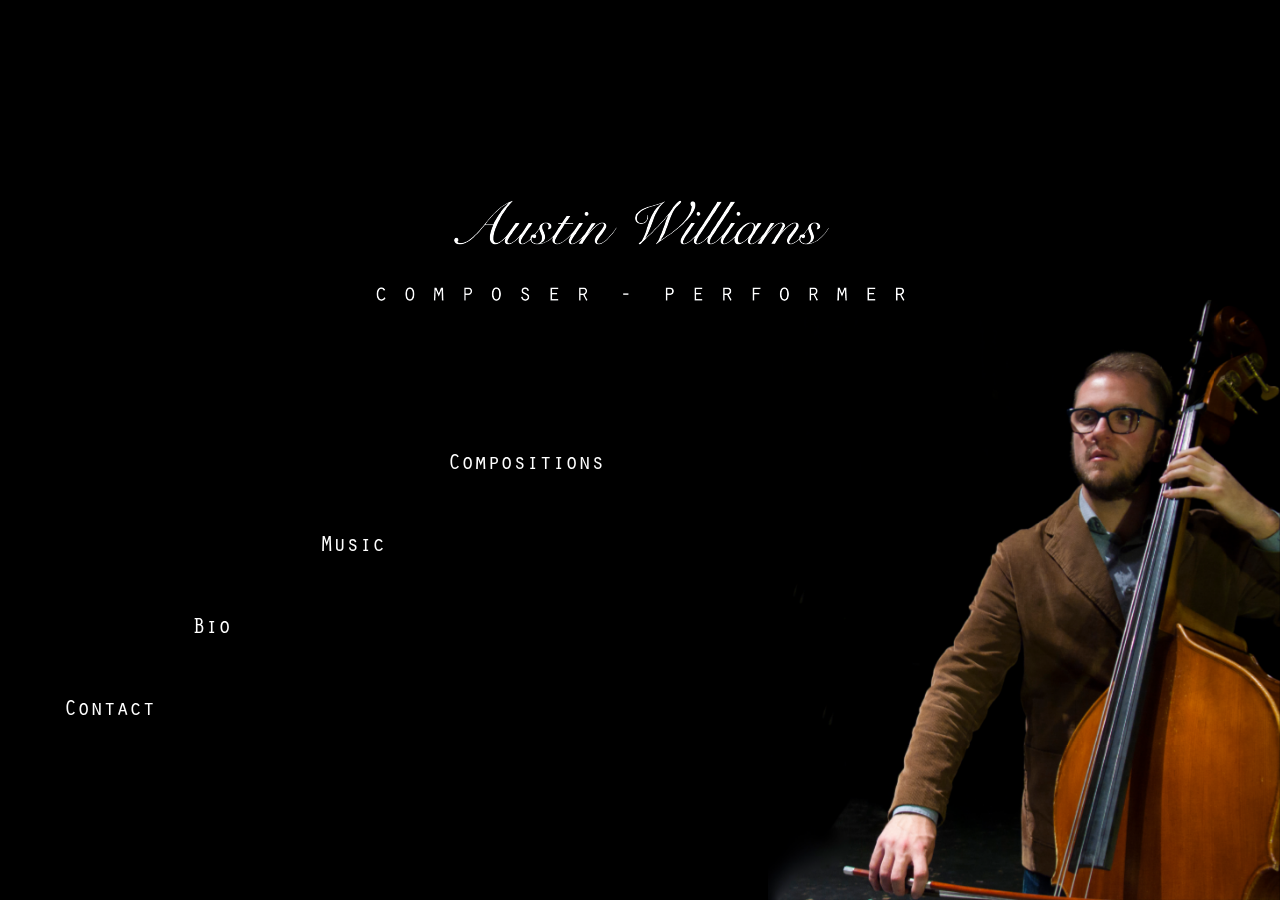
<file: index.html>
<!DOCTYPE html>
<html lang="en">
<meta name="viewport" content="width=device-width, initial-scale=1">
<link rel="stylesheet" href="index.css">
<head>
	<title>Austin Williams</title>
</head>
<body>

	<img class="titleImg" src="assets/title.png">
	<img class="titleImg subtitleImg" src="assets/subtitle.png">
	<nav>
		<p id="link1"><a href="compositionsIndex.html">Compositions</a></p>
		<p id="link2"><a href="music.html">Music</a></p>
		<p id="link3"><a href="bio.html">Bio</a></p>
		<p id="link4"><a href="contact.html">Contact</a></p>
	</nav>
	<img class="austinImg" src="assets/titleImgCrop.jpg">
	


</body>

</html>
</file>
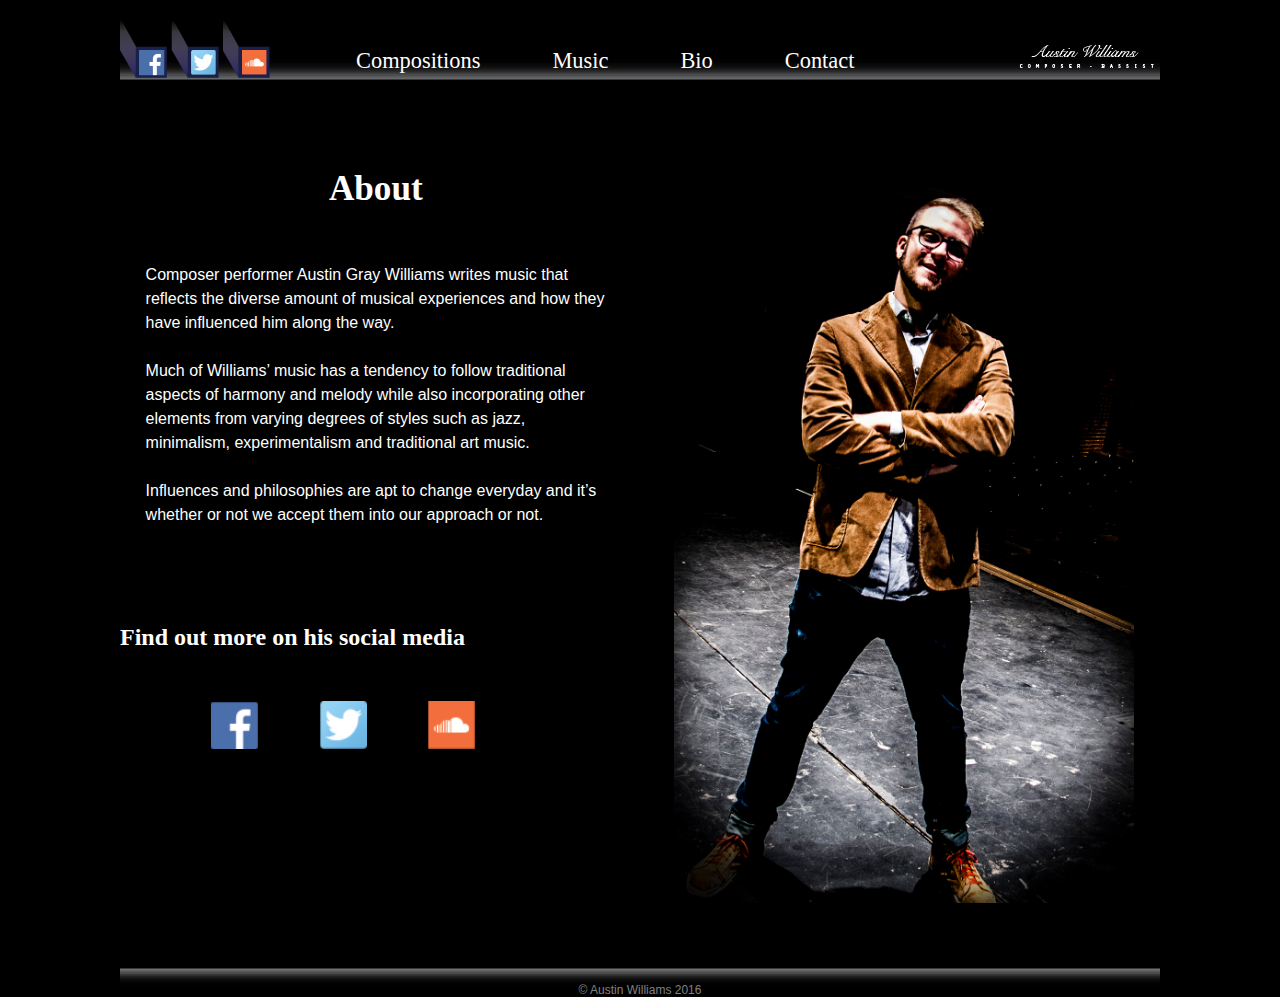
<file: bio.html>
<!DOCTYPE html>
<html lang="en">
<meta name="viewport" content="width=device-width, initial-scale=1">
<link rel="stylesheet" href="aw.css">
<head>
	<title>Austin Williams</title>
</head>
<body>
<div class="section group">
	<div class="navbar col span_6_of_6">
	<nav>
			<a href="https://www.facebook.com/profile.php?id=100003957772180&fref=ts"><img src="assets/asset1.png"></a>
			<a href="https://soundcloud.com/awilliamsmusic"><img src="assets/asset3.png"></a>
			<a href="https://soundcloud.com/awilliamsmusic"><img src="assets/asset2.png"></a>
		<ul>
			<li><a href="compositionsIndex.html">Compositions</a></li>
			<li><a href="music.html">Music</a></li>
			<li><a href="bio.html">Bio</a></li>
			<li><a href="contact.html">Contact</a></li>
	    </ul>
			<div class="logo">
			<a href="index.html"><img src="assets/logoplaceholder.png"></a>
			</div>
	</nav>
	</div>
</div>
<div class="musicWrapper">
	<div class="section group">	
		<div class="col span_3_of_6">
			<h1> About </h1>
			<p id="bioinfo">Composer performer Austin Gray Williams writes music that reflects the diverse amount of musical experiences and how they have influenced him along the way. <br><br>Much of Williams’ music has a tendency to follow traditional aspects of harmony and melody while also incorporating other elements from varying degrees of styles such as jazz, minimalism, experimentalism and traditional art music. <br><br> Influences and philosophies are apt to change everyday and it’s whether or not we accept them into our approach or not.</p>
			<h2> Find out more on his social media </h2>
			<div class="socialmedia">
				<a href="https://soundcloud.com/awilliamsmusic"><img src="assets/asset6.png"></a>
				<a href="https://soundcloud.com/awilliamsmusic"><img src="assets/asset4.png"></a>
				<a href="https://soundcloud.com/awilliamsmusic"><img src="assets/asset5.png"></a>
			</div>
		</div>
		<div class="col span_3_of_6">	
			<img id="biopic" src="assets/about.jpg">
		</div>
	</div>
</div>
</body>
<div class="section group">
	<div class="col span_6_of_6">
		<footer>
			<p>&copy; Austin Williams 2016</p>
		</footer>
	</div>
</div>
</html>
</file>
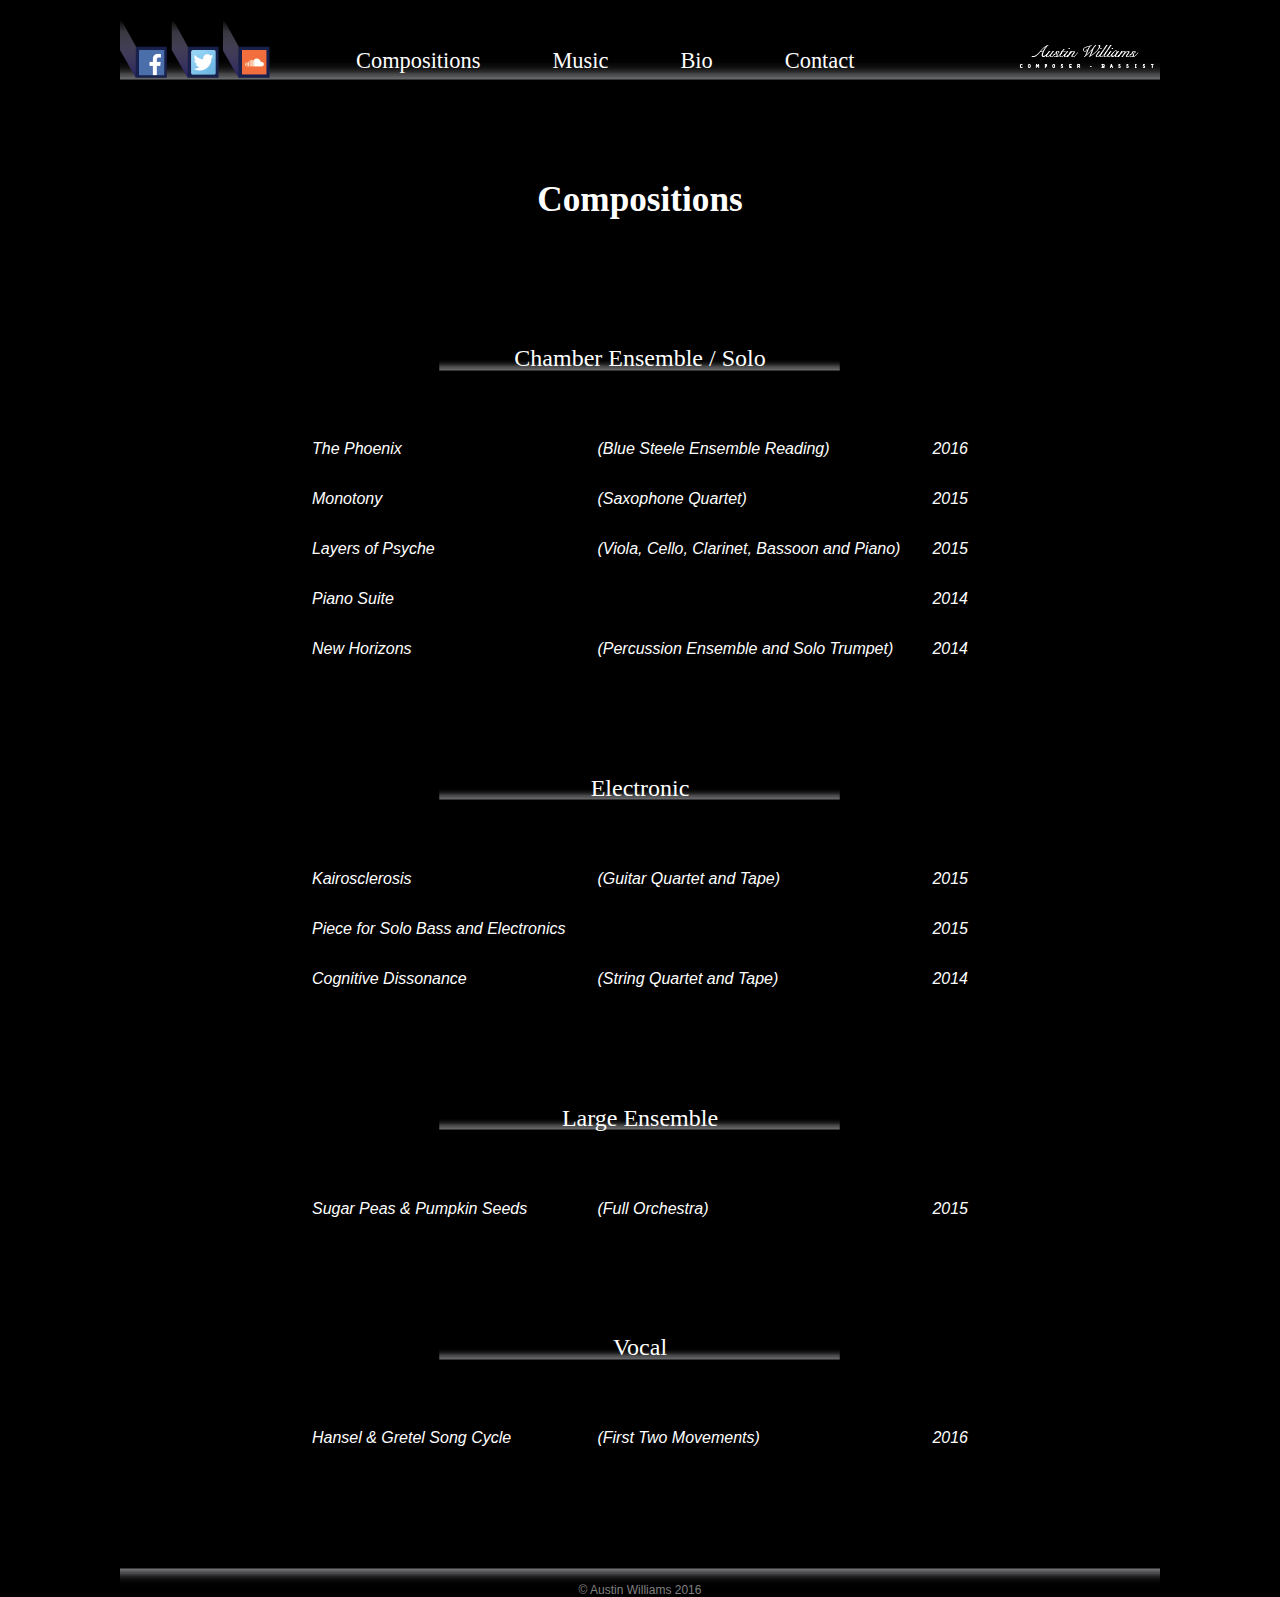
<file: compositions.html>
<!DOCTYPE html>
<html lang="en">
<meta name="viewport" content="width=device-width, initial-scale=1">
<link rel="stylesheet" href="aw.css">
<head>
	<title>Austin Williams</title>
</head>
<body>
<div class="section group">
	<div class="navbar col span_6_of_6">
	<nav>
			<a href="https://www.facebook.com/profile.php?id=100003957772180&fref=ts"><img src="assets/asset1.png"></a>
			<a href="https://soundcloud.com/awilliamsmusic"><img src="assets/asset3.png"></a>
			<a href="https://soundcloud.com/awilliamsmusic"><img src="assets/asset2.png"></a>
		<ul>
			<li><a href="compositionsIndex.html">Compositions</a></li>
			<li><a href="music.html">Music</a></li>
			<li><a href="bio.html">Bio</a></li>
			<li><a href="contact.html">Contact</a></li>
	    </ul>
			<div class="logo">
			<a href="index.html"><img src="assets/logoplaceholder.png"></a>
			</div>
	</nav>
	</div>
</div>

<div class="section group">
	<div class="col span_6_of_6">
		
		<div class="compWrapper">
		<h1>Compositions</h1>	
			<table>
				<tr><th colspan="3"><a name="chamberensemble"><h2>Chamber Ensemble / Solo</h2></a></th></tr>
				<tr><td>The Phoenix</td> <td>(Blue Steele Ensemble Reading)</td> <td>2016</td></tr>
				<tr><td>Monotony</td> <td>(Saxophone Quartet)</td> <td>2015</td></tr>
				<tr><td>Layers of Psyche</td> <td>(Viola, Cello, Clarinet, Bassoon and Piano)</td> <td>2015</td></tr>
				<tr><td>Piano Suite</td> <td></td> <td>2014</td></tr>
				<tr><td>New Horizons</td> <td>(Percussion Ensemble and Solo Trumpet)</td> <td>2014</td></tr>
		
			
		
				<tr><th colspan="3"><a name="electronic"><h2>Electronic</h2></a></th></tr>
				<tr><td>Kairosclerosis</td> <td>(Guitar Quartet and Tape)</td> <td>2015</td></tr>
				<tr><td>Piece for Solo Bass and Electronics</td> <td></td> <td>2015</td></tr>
				<tr><td>Cognitive Dissonance</td> <td>(String Quartet and Tape)</td> <td>2014</td></tr>
	
			
		
				<tr><th colspan="3"><a name="largeensemble"><h2>Large Ensemble</h2></a></th></tr>
				<tr><td>Sugar Peas & Pumpkin Seeds</td> <td>(Full Orchestra)</td> <td>2015</td></tr>
	
	
				<tr><th colspan="3"><a name="vocal"><h2>Vocal</h2></a></th></tr>
				<tr><td>Hansel & Gretel Song Cycle</td> <td>(First Two Movements)</td> <td>2016</td></tr>
			</table>
		</div>		
	</div>
</div>

</body>
<div class="section group">
	<div class="col span_6_of_6">
		<footer>
			<p>&copy; Austin Williams 2016</p>
		</footer>
	</div>
</div>
</html>
</file>
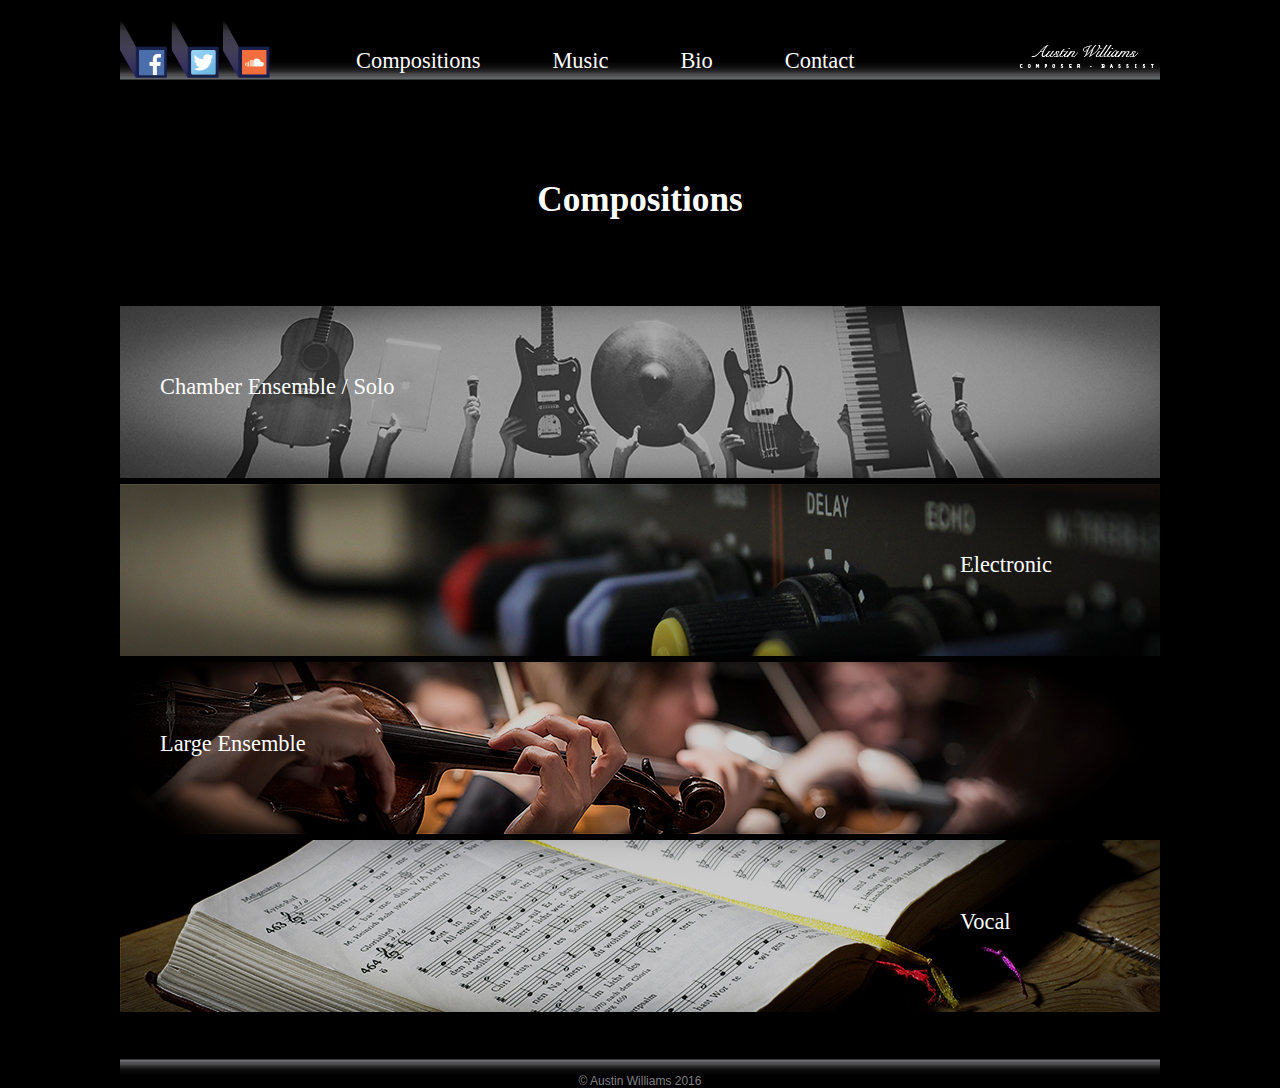
<file: compositionsIndex.html>
<!DOCTYPE html>
<html lang="en">
<meta name="viewport" content="width=device-width, initial-scale=1">
<link rel="stylesheet" href="aw.css">
<head>
	<title>Austin Williams</title>
</head>
<body>
<div class="section group">
	<div class="navbar col span_6_of_6">
	<nav>
			<a href="https://www.facebook.com/profile.php?id=100003957772180&fref=ts"><img src="assets/asset1.png"></a>
			<a href="https://soundcloud.com/awilliamsmusic"><img src="assets/asset3.png"></a>
			<a href="https://soundcloud.com/awilliamsmusic"><img src="assets/asset2.png"></a>
		<ul>
			<li><a href="compositionsIndex.html">Compositions</a></li>
			<li><a href="music.html">Music</a></li>
			<li><a href="bio.html">Bio</a></li>
			<li><a href="contact.html">Contact</a></li>
	    </ul>
			<div class="logo">
			<a href="index.html"><img src="assets/logoplaceholder.png"></a>
			</div>
	</nav>
	</div>
</div>

<div class="section group">
	<div class="col span_6_of_6">
		<h1>Compositions</h1>
		<div class="compTypes">
		<a href="compositions.html#chamberensemble">
			<div class="image" id="chamberensemble">
				<h2 class="leftalign">Chamber Ensemble / Solo</h2>
				<div class="overlay"></div>
			</div>
		</a>
		<a href="compositions.html#electronic">
			<div class="image" id="electronic">
				<h2 class="rightalign">Electronic</h2>
				<div class="overlay"></div>
			</div>
		</a>
		<a href="compositions.html#largeensemble">
			<div class="image" id="largeensemble">
				<h2 class="leftalign">Large Ensemble</h2>
				<div class="overlay"></div>
			</div>
		</a>
		<a href="compositions.html#vocal">
			<div class="image" id="choral">
				<h2 class="rightalign">Vocal</h2>
				<div class="overlay"></div>
			</div>
		</a>
		</div>
	</div>
</div>

</body>
<div class="section group">
	<div class="col span_6_of_6">
		<footer>
			<p>&copy; Austin Williams 2016</p>
		</footer>
	</div>
</div>
</html>
</file>
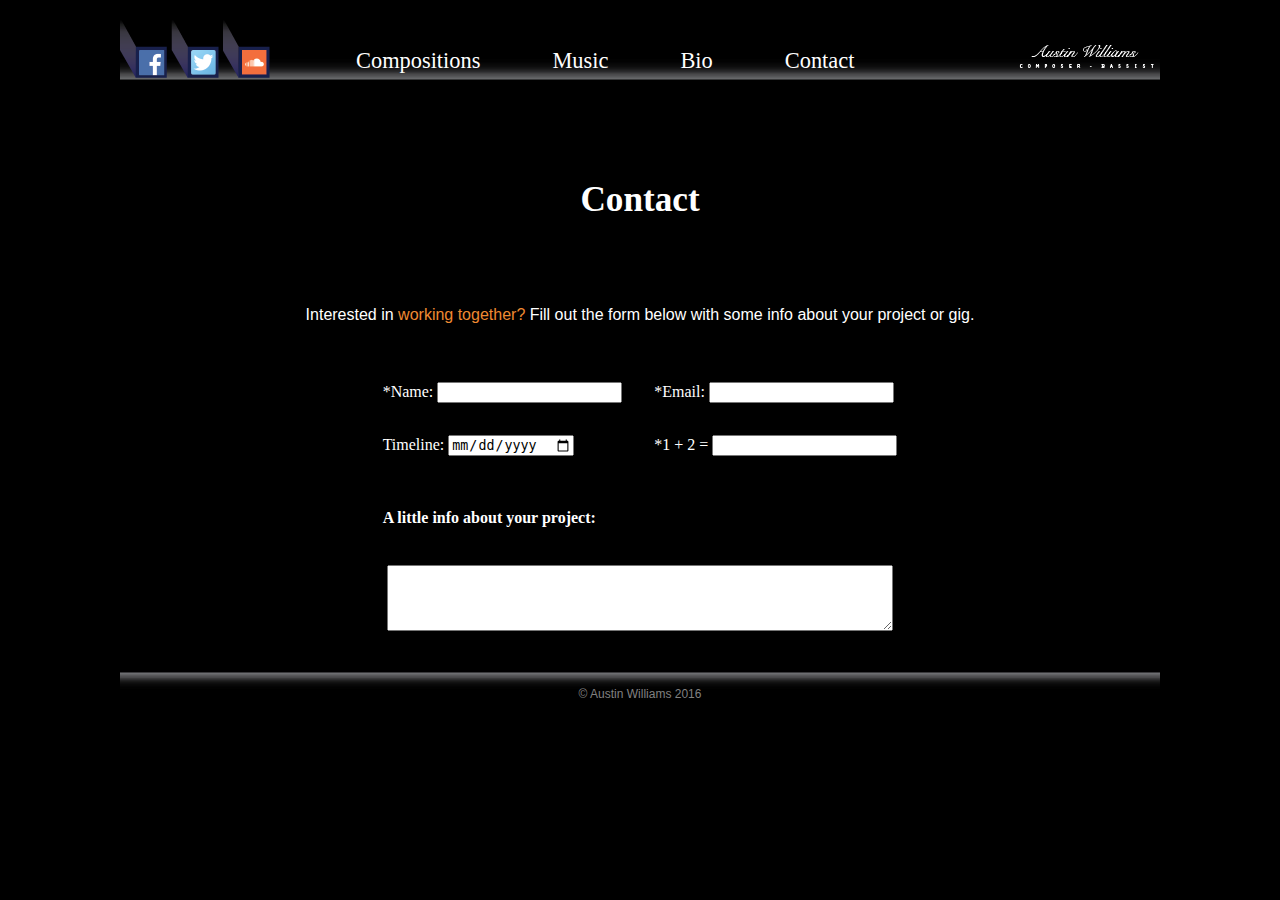
<file: contact.html>
<!DOCTYPE html>
<html lang="en">
<meta name="viewport" content="width=device-width, initial-scale=1">
<link rel="stylesheet" href="aw.css">
<head>
	<title>Austin Williams</title>
</head>
<body>
<div class="section group">
	<div class="navbar col span_6_of_6">
	<nav>
			<a href="https://www.facebook.com/profile.php?id=100003957772180&fref=ts"><img src="assets/asset1.png"></a>
			<a href="https://soundcloud.com/awilliamsmusic"><img src="assets/asset3.png"></a>
			<a href="https://soundcloud.com/awilliamsmusic"><img src="assets/asset2.png"></a>
		<ul>
			<li><a href="compositionsIndex.html">Compositions</a></li>
			<li><a href="music.html">Music</a></li>
			<li><a href="bio.html">Bio</a></li>
			<li><a href="contact.html">Contact</a></li>
	    </ul>
			<div class="logo">
			<a href="index.html"><img src="assets/logoplaceholder.png"></a>
			</div>
	</nav>
	</div>
</div>
<div class="section group">
	<div class="contact col span_6_of_6">
	
	<h1>Contact</h1>
	<p> Interested in <span class="orange">  working together? </span> Fill out the form below with some info about your project or gig. </p>
	<form>
		<table>
			<tr> <td>*Name: <input type="text"/> </td> <td> *Email: <input type="text"/> </td> </tr>
			<tr> <td>Timeline: <input type="date"/> </td> <td> *1 + 2 = <input type="text"/> </td> </tr>
			<tr> <td><h4>A little info about your project:<h4> </td> </tr>
		</table>
		<textarea title="derp" rows="4" cols="50"></textarea> 
	</form>
	</div>
</div>

</body>
<div class="section group">
	<div class="col span_6_of_6">
		<footer>
			<p>&copy; Austin Williams 2016</p>
		</footer>
	</div>
</div>
</html>
</file>
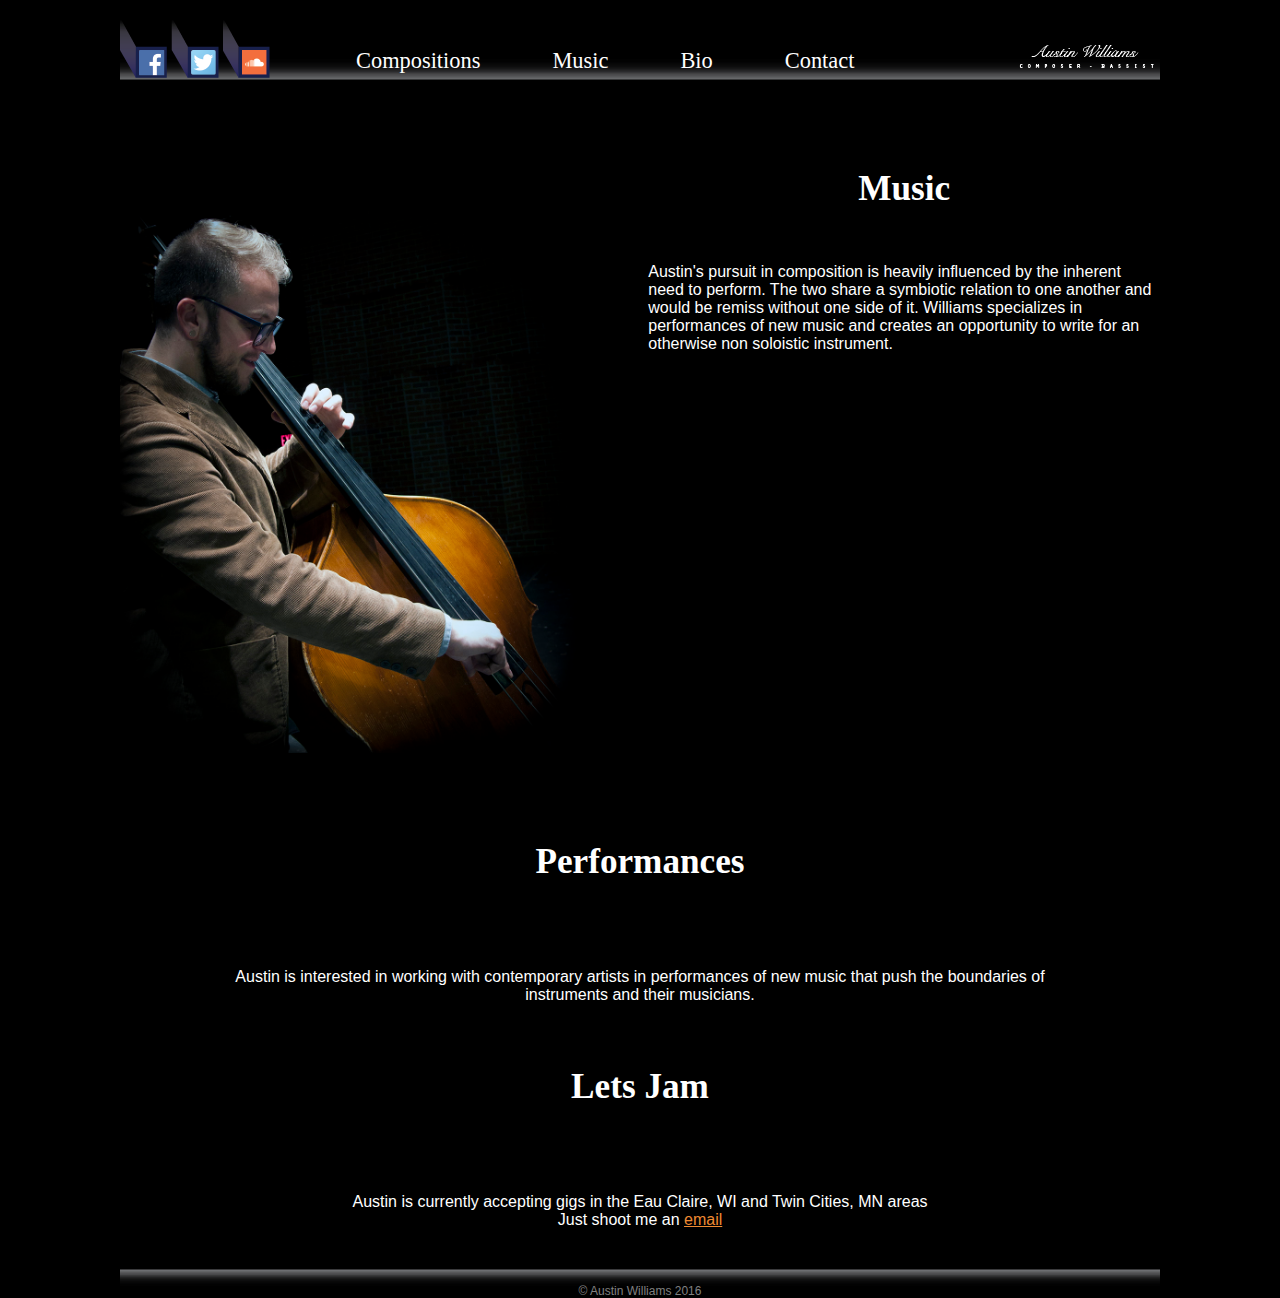
<file: music.html>
<!DOCTYPE html>
<html lang="en">
<meta name="viewport" content="width=device-width, initial-scale=1">
<link rel="stylesheet" href="aw.css">
<head>
	<title>Austin Williams</title>
</head>
<body>
<div class="section group">
	<div class="navbar col span_6_of_6">
	<nav>
			<a href="https://www.facebook.com/profile.php?id=100003957772180&fref=ts"><img src="assets/asset1.png"></a>
			<a href="https://soundcloud.com/awilliamsmusic"><img src="assets/asset3.png"></a>
			<a href="https://soundcloud.com/awilliamsmusic"><img src="assets/asset2.png"></a>
		<ul>
			<li><a href="compositionsIndex.html">Compositions</a></li>
			<li><a href="music.html">Music</a></li>
			<li><a href="bio.html">Bio</a></li>
			<li><a href="contact.html">Contact</a></li>
	    </ul>
			<div class="logo">
			<a href="index.html"><img src="assets/logoplaceholder.png"></a>
			</div>
	</nav>
	</div>
</div>
<div class="musicWrapper">
	<div class="section group">	
		<div class="col span_3_of_6">
			<img src="assets/bass.jpg">
		</div>
		<div class="col span_3_of_6">	
			<h1> Music </h1>
			<p>Austin's pursuit in composition is heavily influenced by the inherent need to perform. The two share a symbiotic relation to one another and would be remiss without one side of it. Williams specializes in performances of new music and creates an opportunity to write for an otherwise non soloistic instrument.</p>
			<div class="soundcloud">
				<iframe width="100%" height="300" scrolling="no" frameborder="no" src="https://w.soundcloud.com/player/?url=https%3A//api.soundcloud.com/users/165421233&amp;color=ff5500&amp;auto_play=false&amp;hide_related=false&amp;show_comments=true&amp;show_user=true&amp;show_reposts=false"></iframe>
			</div>
		</div>
	</div>
</div>
<div class="section group">
	<div class="col span_6_of_6">
		<div class="performanceinfo">
		<h1>Performances</h1>
			<p> Austin is interested in working with contemporary artists in performances of new music that push the boundaries of instruments and their musicians.</p>
		<table>
		<tr><td></td><td></td><td></td></tr>
		<tr><td></td><td></td><td></td></tr>
		<tr><td></td><td></td><td></td></tr>
		<tr><td></td><td></td><td></td></tr>
		</table>
		<h1>Lets Jam</h1>
			<p> Austin is currently accepting gigs in the Eau Claire, WI and Twin Cities, MN areas <p>
			<p> Just shoot me an <a href="contact.html">email</a> </p>	
		</div>
	</div>
</div>

</body>
<div class="section group">
	<div class="col span_6_of_6">
		<footer>
			<p>&copy; Austin Williams 2016</p>
		</footer>
	</div>
</div>
</html>
</file>
<file: index.css>
/*  SECTIONS  */
.section {
	clear: both;
	padding: 0px;
	margin: 0px;
}

/*  COLUMN SETUP  */
.col {
	display: block;
	float:left;
	margin: 1% 0 1% 1.6%;
}
.col:first-child { margin-left: 0; }

/*  GROUPING  */
.group:before,
.group:after { content:""; display:table; }
.group:after { clear:both;}
.group { zoom:1; /* For IE 6/7 */ }
/*  GRID OF SIX  */
.span_6_of_6 {
	width: 100%;
}

.span_5_of_6 {
  	width: 83.06%;
}

.span_4_of_6 {
  	width: 66.13%;
}

.span_3_of_6 {
  	width: 49.2%;
}

.span_2_of_6 {
  	width: 32.26%;
}

.span_1_of_6 {
  	width: 15.33%;
}

/* MY CSS */
html{
	background-color: black;
	color: white;
}

/* TITLE NAVIGATION */


#link1{
	display: block;
	padding-top: 10%;
	margin-left: 35%;
	
}
#link2{
	display: block;
	padding-top: 40px;
	margin-left: 25%;
}
#link3{
	display: block;
	padding-top: 40px;
	margin-left: 15%;
}
#link4{
	display: block;
	padding-top: 40px;
	margin-left: 5%;
}

nav a{
	font-size: 1.4em;
	font-family: Orator Std;
	color: white;
	text-decoration: none;
	
}
nav a:hover{
	color: #ef8a32;
	transition: color 0.5s;

}
@font-face {
	font-family: Orator Std;
	src: url(assets/OratorStd.ttf);
}

/* TITLE IMAGES */
html, body, .austinImg {
	height: 100%;
	margin: 0;
	}

.austinImg{
	display: block;
	position: fixed;
	right: 0px;
	bottom: 0px;
	float: right;
	width: auto;
	height: auto;
	max-height: 100%;
	max-width: 40%;
	z-index: -999;
}

.titleImg{
	display: block;
	margin: auto;
	width: auto;
	padding-top: 15%;
}

.subtitleImg{
	padding-top: 10px;
	max-width: 90%;
}

.box
{
  background : #19204B;
  background : rgba(25, 32, 75, 1);
}
.boxside
{
  background : -moz-linear-gradient(50% 0% -90deg,rgba(35, 31, 32, 1) 1.8%,rgba(35, 32, 56, 1) 42.2%,rgba(35, 34, 98, 1) 100%);
  background : -webkit-linear-gradient(-90deg, rgba(35, 31, 32, 1) 1.8%, rgba(35, 32, 56, 1) 42.2%, rgba(35, 34, 98, 1) 100%);
  background : -webkit-gradient(linear,50% 0% ,50% 100% ,color-stop(0.018,rgba(35, 31, 32, 1) ),color-stop(0.422,rgba(35, 32, 56, 1) ),color-stop(1,rgba(35, 34, 98, 1) ));
  background : -o-linear-gradient(-90deg, rgba(35, 31, 32, 1) 1.8%, rgba(35, 32, 56, 1) 42.2%, rgba(35, 34, 98, 1) 100%);
  background : -ms-linear-gradient(-90deg, rgba(35, 31, 32, 1) 1.8%, rgba(35, 32, 56, 1) 42.2%, rgba(35, 34, 98, 1) 100%);
  -ms-filter: "progid:DXImageTransform.Microsoft.gradient(startColorstr='#231F20', endColorstr='#232262' ,GradientType=0)";
  background : linear-gradient(180deg, rgba(35, 31, 32, 1) 1.8%, rgba(35, 32, 56, 1) 42.2%, rgba(35, 34, 98, 1) 100%);
  filter: progid:DXImageTransform.Microsoft.gradient(startColorstr='#231F20',endColorstr='#232262' , GradientType=0);
}





/*  GO FULL WIDTH BELOW 480 PIXELS */
@media only screen and (max-width: 480px) {
	.col {  margin: 1% 0 1% 0%; }
	.span_1_of_6, .span_2_of_6, .span_3_of_6, .span_4_of_6, .span_5_of_6, .span_6_of_6 { width: 100%; }
	.austinImg { display: none; }
	#link1, #link2, #link3, #link4 {text-align: center; margin:auto;}
}
</file>
<file: aw.css>
/*  SECTIONS  */
.section {
	clear: both;
	padding: 0px;
	margin: auto;
	max-width: 1040px;
	/*background-color: blue;*/
}

/*  COLUMN SETUP  */
.col {
	display: block;
	float:left;
	margin: 1% 0 1% 1.6%;
}
.col:first-child { margin-left: 0; }

/*  GROUPING  */
.group:before,
.group:after { content:""; display:table; }
.group:after { clear:both;}
.group { zoom:1; /* For IE 6/7 */ }
/*  GRID OF SIX  */
.span_6_of_6 {
	width: 100%;
}

.span_5_of_6 {
  	width: 83.06%;
}

.span_4_of_6 {
  	width: 66.13%;
}

.span_3_of_6 {
  	width: 49.2%;
}

.span_2_of_6 {
  	width: 32.26%;
}

.span_1_of_6 {
  	width: 15.33%;
}

/* MY CSS */

body{
	background-color: black;
	color:  white;
}

p {
	font-family: helvetica;
}

nav ul {
    list-style-type: none;
    padding: 0;
    overflow: hidden;
	display: block;
	margin-top: -60px;
	margin-right: 15%;
	margin-left: 200px;
}

nav ul li {
	/*background-color: grey;*/
    float: left;
	margin: 10px;
	margin-right: 20px;
	margin-left: 20px;
}

nav ul li a {
    display: block;
    color: white;
    text-align: center;
    padding: 14px 16px;
    text-decoration: none;
}

nav {
	background-image: url("assets/navbar.png");
	background-repeat: no-repeat;
	padding: 0;
	margin: 0;
}

nav a{
	font-size: 1.4em;
	font-family: Orator Std;
	color: white;
	text-decoration: none;
	
}
.logo{
	position: relative;
	float: right;
	margin-right: 5px;
	margin-top: -72px;
}
a {
	color: white;
}

.compTypes a:visited{
	color: white;
}

nav a:hover{
	color: #ef8a32;
	transition: color 0.5s;

}


h1{
	font-family: Orator Std;
	padding-top: 2%;
	padding-bottom: 6%;
	text-align: center;
	font-size: 2.2em;
}

h2{
	font-family: Orator Std;
}

.orange{
	color: #ef8a32;
}

.compTypes img{
	padding-bottom: .6%;
	
}

.image {
	width: 1040px;
	height: 172px;
    position:relative;
	margin-bottom: .6%;
}

#chamberensemble{
	background: url("assets/chamberensemble.jpg");
}

#electronic{
	background: url("assets/electronic.jpg");
}

#largeensemble{
	background: url("assets/largeensemble.jpg");
}

#choral{
	background: url("assets/choral.jpg");
}
.image:hover > .overlay {
	width: 100%;
	height: 100%;
	position: absolute;
	background-color: #000;
	opacity: 0.5;
	transition: 0.6s;
}

.image:hover h2 {
	padding-left: 40px;
	color: #ef8a32;
	transition: 0.6s;
}

.compTypes h2 {
	padding-top: 50px;
	margin-left: 40px;
	z-index: 999;
	font-weight: normal;
	position: absolute;
	font-size: 1.4em;
}

.rightalign {
	margin-left: 840px !important;
}

footer{
	margin-top: 20px;
	margin-bottom: -100px;
	background-image: url("assets/footerbar.png");
}
footer p {
	color: grey;
	text-align: center;
	font-size: .75em;
	padding-top: 15px;
	font-family: helvetica;
}

/* COMPOSITIONS PAGE */

.compWrapper {
	padding: 0;
	margin: 0;
	
}
.compWrapper h2{
	text-align: center;
	font-weight: normal;
	background-image: url("assets/subtitlebar.png");
	background-repeat: no-repeat;
	background-position: center;
	width: auto;
	padding: 30px 0 30px 0;
}
.compWrapper table{
	font-family: helvetica;
	margin: auto;
	padding-bottom: 6%;
}
.compWrapper td{
	padding: 15px;
	font-style: italic;
}

.compWrapper th {
	padding-top: 50px;
}

.compWrapper h1 {
	padding-bottom: 0;
}

/* MUSIC PAGE */

.musicWrapper img{
	width: 90%;
	padding: 8% 0 4% 0;
	
}

.musicWrapper h2{
	padding-top: 10%;
}

.soundcloud {
	padding: 60px 0px 15px 0px;
}

.musicinfo {
	position: absolute;
	float: right;
}

.performanceinfo p {
	text-align: center;
	max-width: 80%;
	margin: auto;
}

.performanceinfo a {
	color: #ef8a32;
}

/* BIO PAGE */

.socialmedia {
	margin: auto;
	padding: 0% 0 0 12%;
}

.socialmedia img {
	padding: 30px;
	height: 48px;
	width: 48px;
	display: block;
	float: left; 
}

#bioinfo{
	padding-right: 5%;
	padding-left: 5%;
	padding-bottom: 5%;
	line-height: 150%;
}
#biopic{
	padding-left: 5%;
}

/* CONTACT PAGE */

.contact p{
	text-align: center;
	padding-bottom: 25px;
}

.contact table {
	margin: auto;
}

.contact td {
	padding: 15px;
}


textarea{
	width: 500px;
	display: block;
	margin: auto;
}


/*  GO FULL WIDTH BELOW 480 PIXELS */
@media only screen and (max-width: 480px) {
	.col {  margin: 1% 0 1% 0%; }
	.span_1_of_6, .span_2_of_6, .span_3_of_6, .span_4_of_6, .span_5_of_6, .span_6_of_6 { width: 100%; }
	nav{background-image: none;}
	.musicWrapper img{display: none;}
}
</file>
